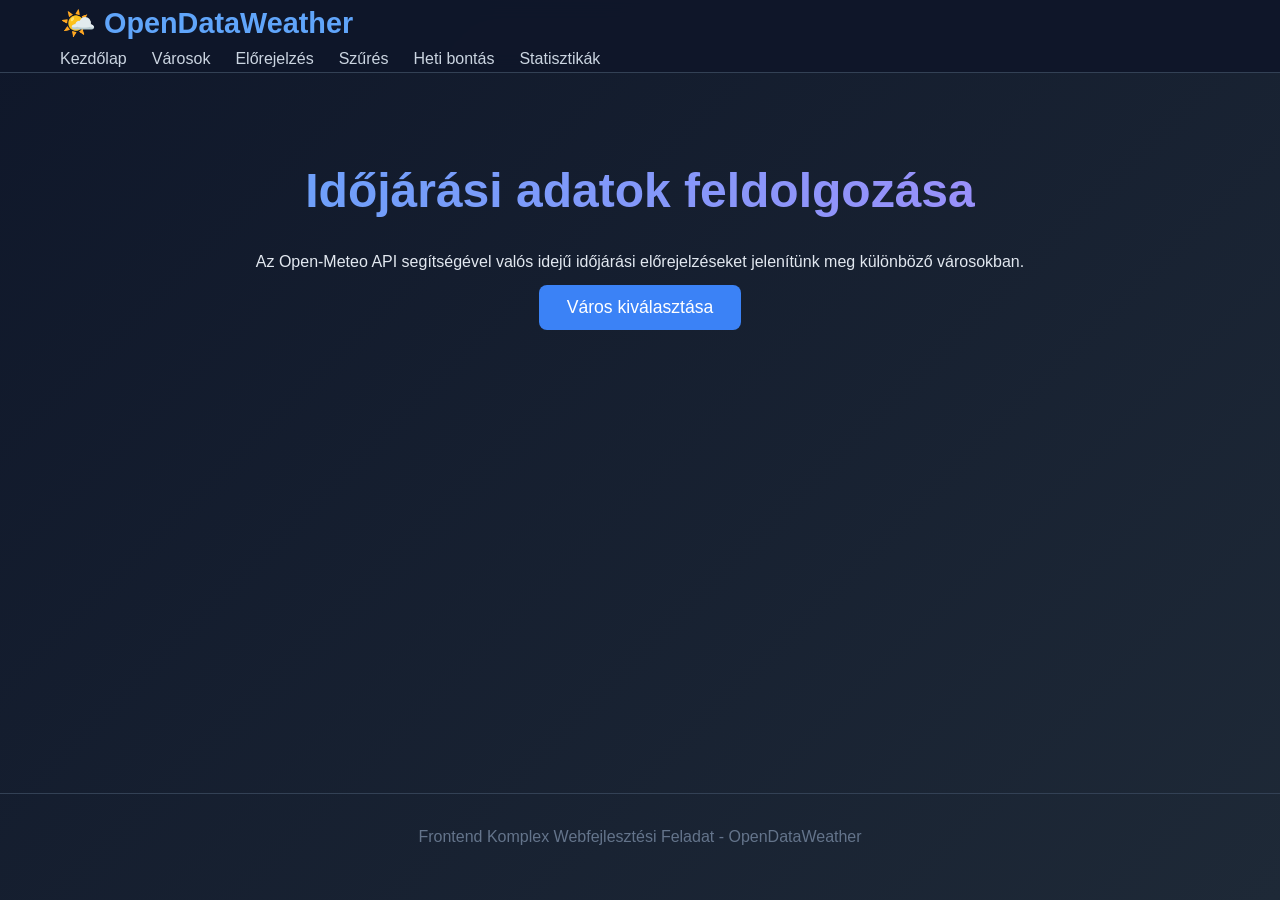
<file: Web/Idojaras/index.html>
<!DOCTYPE html>
<html lang="hu">
<head>
    <meta charset="UTF-8">
    <meta name="viewport" content="width=device-width, initial-scale=1.0">
    <title>OpenDataWeather</title>
    <link rel="stylesheet" href="styles.css">
</head>
<body>
    <header>
        <div class="container">
            <h1>🌤️ OpenDataWeather</h1>
            <nav>
                <ul>
                    <li><a href="#" onclick="navigateTo('home')">Kezdőlap</a></li>
                    <li><a href="#" onclick="navigateTo('cities')">Városok</a></li>
                    <li><a href="#" onclick="navigateTo('forecast')">Előrejelzés</a></li>
                    <li><a href="#" onclick="navigateTo('filter')">Szűrés</a></li>
                    <li><a href="#" onclick="navigateTo('weekly')">Heti bontás</a></li>
                    <li><a href="#" onclick="navigateTo('stats')">Statisztikák</a></li>
                </ul>
            </nav>
        </div>
    </header>

    <main class="container">
        <!-- HOME -->
        <div id="home-page" class="page">
            <div class="hero">
                <h2>Időjárási adatok feldolgozása</h2>
                <p>Az Open-Meteo API segítségével valós idejű időjárási előrejelzéseket jelenítünk meg különböző városokban.</p>
                <button onclick="navigateTo('cities')" class="btn-primary">Város kiválasztása</button>
            </div>
        </div>

        <!-- CITIES -->
        <div id="cities-page" class="page hidden">
            <h2>Város kiválasztása</h2>
            <select id="city-select" onchange="selectCity()">
                <option value="">Válassz várost...</option>
            </select>
            
            <div id="selected-city-info" class="mt-4"></div>
        </div>

        <!-- FORECAST -->
        <div id="forecast-page" class="page hidden">
            <h2 id="forecast-title">7 napos előrejelzés</h2>
            <div id="loading" class="loading">Betöltés...</div>
            <div id="forecast-grid" class="forecast-grid"></div>
        </div>

        <!-- FILTER -->
        <div id="filter-page" class="page hidden">
            <h2>Szűrés</h2>
            <div class="filters">
                <button onclick="filterRainy()" class="btn-secondary">Csak esős napok</button>
                <button onclick="filterHot()" class="btn-secondary">Csak meleg napok (&gt;25°C)</button>
                <button onclick="resetFilter()" class="btn-secondary">Szűrők törlése</button>
            </div>
            <div id="filter-grid" class="forecast-grid"></div>
        </div>

        <!-- WEEKLY -->
        <div id="weekly-page" class="page hidden">
            <h2>Heti bontás</h2>
            <div id="weekly-summary" class="weekly-summary"></div>
            <div id="weekly-grid" class="forecast-grid"></div>
        </div>

        <!-- STATS -->
        <div id="stats-page" class="page hidden">
            <h2>Statisztikák</h2>
            <div id="stats-content" class="stats-grid"></div>
        </div>
    </main>

    <footer>
        <div class="container">
            <p>Frontend Komplex Webfejlesztési Feladat - OpenDataWeather</p>
        </div>
    </footer>

    <script src="script.js"></script>
</body>
</html>
</file>
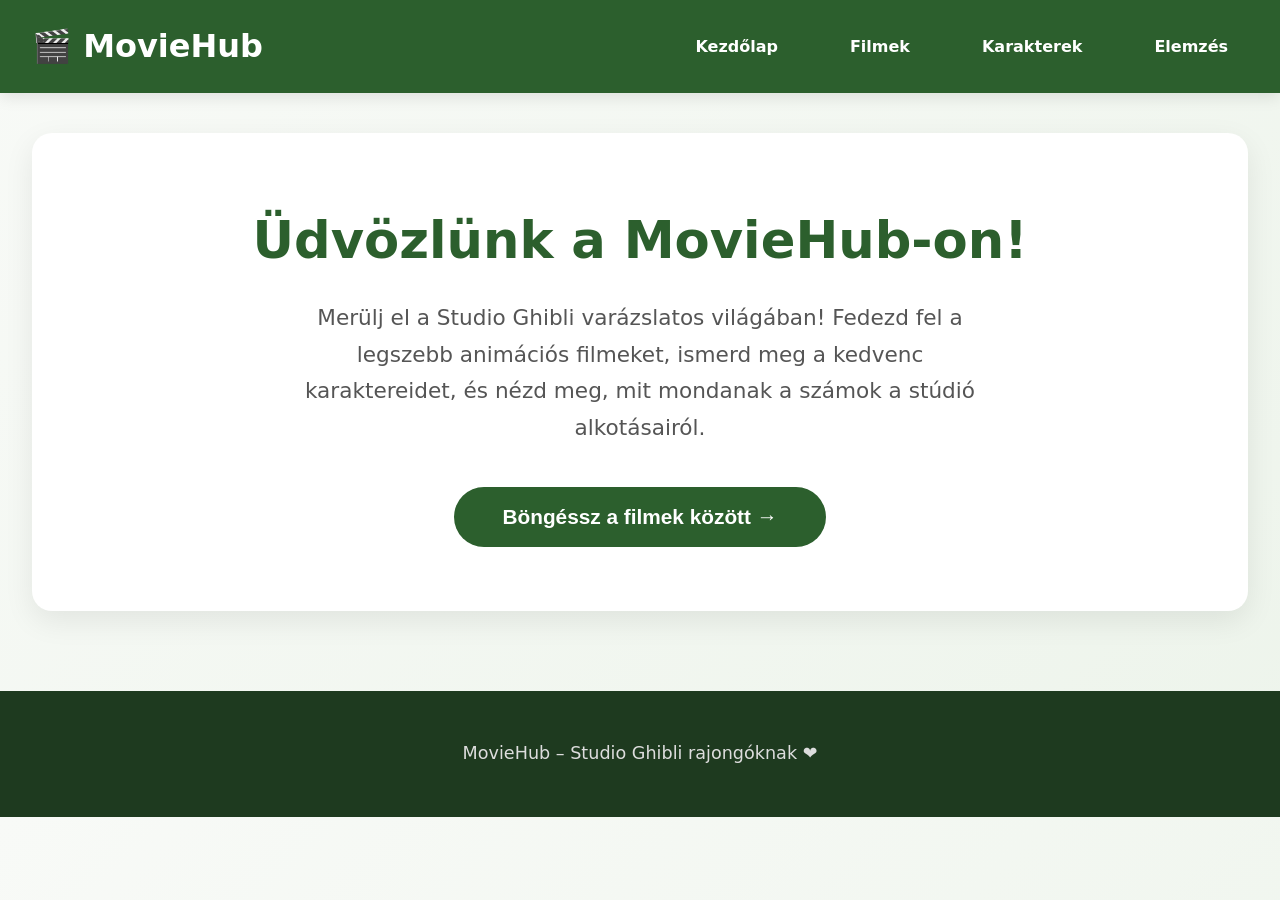
<file: Web/Konyvtar/index.html>
<!doctype html>
<html lang="hu">
  <head>
    <meta charset="UTF-8" />
    <meta name="viewport" content="width=device-width, initial-scale=1.0" />
    <title>MovieHub – Studio Ghibli Filmek</title>
    <style>
      :root {
        --primary: #2c5f2d;
        --accent: #f4a261;
      }

      * {
        margin: 0;
        padding: 0;
        box-sizing: border-box;
      }

      body {
        font-family: "Segoe UI", system-ui, sans-serif;
        line-height: 1.7;
        background: linear-gradient(135deg, #f8faf7 0%, #edf4eb 100%);
        color: #333;
      }

      header {
        background: var(--primary);
        color: white;
        padding: 1.2rem 0;
        position: sticky;
        top: 0;
        z-index: 100;
        box-shadow: 0 4px 15px rgba(0, 0, 0, 0.1);
      }

      .nav-container {
        max-width: 1280px;
        margin: 0 auto;
        padding: 0 2rem;
        display: flex;
        justify-content: space-between;
        align-items: center;
      }

      .logo {
        font-size: 2rem;
        font-weight: 700;
        display: flex;
        align-items: center;
        gap: 12px;
      }

      nav ul {
        display: flex;
        list-style: none;
        gap: 2rem;
      }

      nav a {
        color: white;
        text-decoration: none;
        font-weight: 600;
        padding: 10px 20px;
        border-radius: 50px;
        transition: all 0.3s ease;
      }

      nav a:hover,
      nav a.active {
        background: rgba(255, 255, 255, 0.25);
      }

      main {
        max-width: 1280px;
        margin: 2.5rem auto;
        padding: 0 2rem;
      }

      .page {
        display: none;
      }

      .page.active {
        display: block;
        animation: fadeIn 0.4s ease forwards;
      }

      @keyframes fadeIn {
        from {
          opacity: 0;
          transform: translateY(20px);
        }
        to {
          opacity: 1;
          transform: translateY(0);
        }
      }

      .card {
        background: white;
        border-radius: 20px;
        box-shadow: 0 10px 30px rgba(0, 0, 0, 0.08);
        padding: 2rem;
        transition: all 0.3s ease;
      }

      .card:hover {
        transform: translateY(-8px);
        box-shadow: 0 20px 40px rgba(0, 0, 0, 0.12);
      }

      .films-grid {
        display: grid;
        grid-template-columns: repeat(auto-fill, minmax(300px, 1fr));
        gap: 2rem;
      }

      .film-card {
        cursor: pointer;
      }

      .category {
        display: inline-block;
        padding: 6px 16px;
        border-radius: 9999px;
        font-size: 0.9rem;
        font-weight: 600;
      }

      .category.weak {
        background: #fee2e2;
        color: #b91c1c;
      }
      .category.good {
        background: #fef3c7;
        color: #854d0e;
      }
      .category.outstanding {
        background: #d1fae5;
        color: #0f766e;
      }

      .detail-container {
        background: white;
        border-radius: 20px;
        padding: 3rem;
        box-shadow: 0 10px 30px rgba(0, 0, 0, 0.08);
        max-width: 1000px;
        margin: 0 auto;
      }

      .characters-grid {
        display: grid;
        grid-template-columns: repeat(auto-fill, minmax(280px, 1fr));
        gap: 1.8rem;
      }

      .loading {
        text-align: center;
        padding: 4rem 2rem;
        font-size: 1.3rem;
        color: var(--primary);
        display: flex;
        align-items: center;
        justify-content: center;
        gap: 15px;
      }

      .spinner {
        width: 32px;
        height: 32px;
        border: 5px solid #e5e7eb;
        border-top-color: var(--primary);
        border-radius: 50%;
        animation: spin 1s linear infinite;
      }

      @keyframes spin {
        to {
          transform: rotate(360deg);
        }
      }

      table {
        width: 100%;
        border-collapse: collapse;
        margin: 1.5rem 0;
      }

      th,
      td {
        padding: 16px 20px;
        text-align: left;
        border-bottom: 1px solid #eee;
      }

      th {
        background: #f8faf8;
        font-weight: 600;
      }

      .error {
        background: #fee2e2;
        color: #b91c1c;
        padding: 1.2rem;
        border-radius: 12px;
        margin: 1rem 0;
      }

      .pagination {
        display: flex;
        justify-content: center;
        align-items: center;
        gap: 1.5rem;
        margin-top: 3rem;
      }

      button {
        background: var(--primary);
        color: white;
        border: none;
        padding: 12px 28px;
        border-radius: 50px;
        cursor: pointer;
        font-weight: 600;
        font-size: 1.05rem;
        transition: all 0.3s;
      }

      button:hover {
        background: #1e4a1f;
        transform: translateY(-2px);
      }

      input,
      select {
        padding: 14px 20px;
        border: 2px solid #e5e7eb;
        border-radius: 50px;
        font-size: 1.05rem;
      }

      input:focus,
      select:focus {
        border-color: var(--accent);
        outline: none;
      }

      @media (max-width: 768px) {
        .nav-container {
          flex-direction: column;
          gap: 1.2rem;
        }
        nav ul {
          gap: 1rem;
        }
      }
    </style>
  </head>
  <body>
    <header>
      <div class="nav-container">
        <div class="logo">🎬 MovieHub</div>
        <nav>
          <ul>
            <li>
              <a href="#" onclick="navigateTo('home')" id="nav-home"
                >Kezdőlap</a
              >
            </li>
            <li>
              <a href="#" onclick="navigateTo('films')" id="nav-films"
                >Filmek</a
              >
            </li>
            <li>
              <a href="#" onclick="navigateTo('characters')" id="nav-characters"
                >Karakterek</a
              >
            </li>
            <li>
              <a href="#" onclick="navigateTo('analysis')" id="nav-analysis"
                >Elemzés</a
              >
            </li>
          </ul>
        </nav>
      </div>
    </header>

    <div id="loading-screen" class="loading" style="display: none">
      <div class="spinner"></div>
      <span>Adatok betöltése a Studio Ghibli világából...</span>
    </div>

    <main>
      <!-- KEZDŐOLDAL -->
      <div id="home-page" class="page active">
        <div class="card" style="text-align: center; padding: 4rem 2rem">
          <h1
            style="
              font-size: 3.2rem;
              margin-bottom: 1rem;
              color: var(--primary);
            "
          >
            Üdvözlünk a MovieHub-on!
          </h1>
          <p
            style="
              font-size: 1.35rem;
              max-width: 720px;
              margin: 0 auto 2.5rem;
              color: #555;
            "
          >
            Merülj el a Studio Ghibli varázslatos világában! Fedezd fel a
            legszebb animációs filmeket, ismerd meg a kedvenc karaktereidet, és
            nézd meg, mit mondanak a számok a stúdió alkotásairól.
          </p>
          <button
            onclick="navigateTo('films')"
            style="font-size: 1.3rem; padding: 18px 48px"
          >
            Böngéssz a filmek között →
          </button>
        </div>
      </div>

      <!-- FILM LISTA -->
      <div id="films-page" class="page">
        <div class="card">
          <div
            style="
              display: flex;
              flex-wrap: wrap;
              gap: 1.5rem;
              align-items: center;
              margin-bottom: 2.5rem;
            "
          >
            <input
              type="text"
              id="search-input"
              placeholder="Keresés film cím szerint..."
              onkeyup="if (event.key === 'Enter') renderFilmsList();"
              style="flex: 1; min-width: 280px"
            />

            <select
              id="sort-select"
              onchange="renderFilmsList()"
              style="min-width: 220px"
            >
              <option value="year-desc">Év szerint csökkenő</option>
              <option value="year-asc">Év szerint növekvő</option>
              <option value="rating-desc">Értékelés szerint csökkenő</option>
              <option value="rating-asc">Értékelés szerint növekvő</option>
            </select>

            <button onclick="renderFilmsList()">Keresés</button>
          </div>

          <div id="films-grid" class="films-grid"></div>
        </div>
      </div>

      <!-- FILM RÉSZLETEZŐ -->
      <div id="film-detail-page" class="page">
        <button
          onclick="navigateTo('films')"
          style="margin-bottom: 2rem; font-size: 1.1rem"
        >
          ← Vissza a filmekhez
        </button>
        <div id="detail-content" class="detail-container"></div>
      </div>

      <!-- KARAKTEREK -->
      <div id="characters-page" class="page">
        <div class="card">
          <h2 style="margin-bottom: 2rem">A Studio Ghibli karakterei</h2>
          <div id="characters-grid" class="characters-grid"></div>
          <div class="pagination" id="pagination"></div>
        </div>
      </div>

      <!-- ELEMZÉS -->
      <div id="analysis-page" class="page">
        <div class="card">
          <h2 style="margin-bottom: 2.5rem">📊 Érdekes statisztikák</h2>

          <h3>Filmek száma megjelenési év szerint</h3>
          <div id="year-stats" style="margin: 1.5rem 0 3rem"></div>

          <h3>Rendezők átlagos értékelése</h3>
          <div id="director-stats" style="margin: 1.5rem 0 3rem"></div>

          <h3>A leghosszabb film</h3>
          <div
            id="longest-film"
            class="card"
            style="margin-top: 1rem; background: #ecfdf5"
          ></div>
        </div>
      </div>
    </main>

    <footer
      style="
        background: #1e3a1f;
        color: #ddd;
        text-align: center;
        padding: 3rem 1rem;
        margin-top: 5rem;
      "
    >
      <p style="font-size: 1.1rem">MovieHub – Studio Ghibli rajongóknak ❤️</p>
    </footer>

    <script>
      let allFilms = [];
      let allPeople = [];
      let urlToFilmTitle = new Map();
      let currentPage = 1;
      const ITEMS_PER_PAGE = 8;

      function getCategory(score) {
        const num = parseInt(score);
        if (num < 70) return { text: "gyenge", className: "weak" };
        if (num <= 85) return { text: "jó", className: "good" };
        return { text: "kiemelkedő", className: "outstanding" };
      }

      async function loadData() {
        const loadingScreen = document.getElementById("loading-screen");
        loadingScreen.style.display = "flex";

        try {
          const [filmsRes, peopleRes] = await Promise.all([
            fetch("https://ghibliapi.vercel.app/films"),
            fetch("https://ghibliapi.vercel.app/people"),
          ]);

          allFilms = await filmsRes.json();
          allPeople = await peopleRes.json();

          // Film URL → cím gyors kereséshez
          urlToFilmTitle = new Map();
          allFilms.forEach((film) => {
            urlToFilmTitle.set(
              `https://ghibliapi.vercel.app/films/${film.id}`,
              film.title,
            );
          });

          loadingScreen.style.display = "none";
          renderAnalysis(); // elemzés előre elkészítése
        } catch (error) {
          loadingScreen.style.display = "none";
          alert(
            "Sajnos nem sikerült betölteni az adatokat. Kérlek próbáld meg később!",
          );
          console.error(error);
        }
      }

      function navigateTo(page) {
        document
          .querySelectorAll(".page")
          .forEach((p) => p.classList.remove("active"));
        document.getElementById(page + "-page").classList.add("active");

        document
          .querySelectorAll("nav a")
          .forEach((a) => a.classList.remove("active"));
        const activeLink = document.getElementById("nav-" + page);
        if (activeLink) activeLink.classList.add("active");

        if (page === "films") renderFilmsList();
        if (page === "characters") {
          currentPage = 1;
          renderCharacters();
        }
      }

      function renderFilmsList() {
        const container = document.getElementById("films-grid");
        const searchTerm = document
          .getElementById("search-input")
          .value.toLowerCase()
          .trim();
        const sortValue = document.getElementById("sort-select").value;

        let filtered = allFilms.filter((film) =>
          film.title.toLowerCase().includes(searchTerm),
        );

        // Rendezés
        if (sortValue.includes("year")) {
          filtered.sort((a, b) =>
            sortValue === "year-desc"
              ? b.release_date - a.release_date
              : a.release_date - b.release_date,
          );
        } else {
          filtered.sort((a, b) =>
            sortValue === "rating-desc"
              ? b.rt_score - a.rt_score
              : a.rt_score - b.rt_score,
          );
        }

        if (filtered.length === 0) {
          container.innerHTML = `<p style="grid-column: 1/-1; text-align:center; padding:4rem; font-size:1.3rem; color:#666;">
                    Nincs találat a keresett címre.
                </p>`;
          return;
        }

        let html = "";
        filtered.forEach((film) => {
          const cat = getCategory(film.rt_score);
          html += `
                <div class="card film-card" onclick="showFilmDetail('${film.id}')">
                    <h3>${film.title}</h3>
                    <p><strong>Év:</strong> ${film.release_date}</p>
                    <p><strong>Rendező:</strong> ${film.director}</p>
                    <p>
                        <strong>Értékelés:</strong> ${film.rt_score} 
                        <span class="category ${cat.className}">${cat.text}</span>
                    </p>
                </div>`;
        });
        container.innerHTML = html;
      }

      async function showFilmDetail(id) {
        navigateTo("film-detail");
        const container = document.getElementById("detail-content");

        container.innerHTML = `
                <div class="loading">
                    <div class="spinner"></div>
                    <span>Film részleteinek betöltése...</span>
                </div>`;

        try {
          const res = await fetch(`https://ghibliapi.vercel.app/films/${id}`);
          const film = await res.json();

          const characterCount = film.people ? film.people.length : 0;
          const cat = getCategory(film.rt_score);

          container.innerHTML = `
                    <h1 style="margin-bottom: 0.8rem;">${film.title}</h1>
                    <p style="font-size: 1.15rem; color: #555; margin-bottom: 2rem;">
                        <strong>Eredeti cím:</strong> ${film.original_title}
                    </p>
                    
                    <div style="display: grid; grid-template-columns: repeat(auto-fit, minmax(200px, 1fr)); gap: 1.5rem; margin-bottom: 3rem; font-size: 1.1rem;">
                        <div><strong>Játékidő:</strong> ${film.running_time} perc</div>
                        <div><strong>Értékelés:</strong> ${film.rt_score} 
                            <span class="category ${cat.className}">${cat.text}</span>
                        </div>
                        <div><strong>Karakterek:</strong> ${characterCount} fő</div>
                        <div><strong>Rendező:</strong> ${film.director}</div>
                    </div>
                    
                    <h3>Leírás</h3>
                    <p style="font-size: 1.15rem; line-height: 1.8;">${film.description}</p>
                `;
        } catch (err) {
          container.innerHTML = `<div class="error">Nem sikerült betölteni a film adatait. Próbáld meg később!</div>`;
        }
      }

      function renderCharacters() {
        const container = document.getElementById("characters-grid");
        const pagination = document.getElementById("pagination");

        const start = (currentPage - 1) * ITEMS_PER_PAGE;
        const end = start + ITEMS_PER_PAGE;
        const paginated = allPeople.slice(start, end);

        let html = "";
        paginated.forEach((person) => {
          const filmTitles = person.films
            ? person.films
                .map((url) => urlToFilmTitle.get(url) || "Ismeretlen")
                .join(", ")
            : "Nem szerepel filmben";

          html += `
                <div class="card">
                    <h3>${person.name}</h3>
                    <p><strong>Nem:</strong> ${person.gender}</p>
                    <p><strong>Életkor:</strong> ${person.age || "Ismeretlen"}</p>
                    <p style="margin-top: 12px;"><strong>Szerepel itt:</strong><br>${filmTitles}</p>
                </div>`;
        });

        container.innerHTML = html;

        const totalPages = Math.ceil(allPeople.length / ITEMS_PER_PAGE);
        pagination.innerHTML = `
                <button onclick="prevPage()" ${currentPage === 1 ? "disabled" : ""}>Előző</button>
                <span style="font-weight:600; font-size:1.1rem;">${currentPage} / ${totalPages}</span>
                <button onclick="nextPage()" ${currentPage === totalPages ? "disabled" : ""}>Következő</button>
            `;
      }

      function prevPage() {
        if (currentPage > 1) {
          currentPage--;
          renderCharacters();
        }
      }
      function nextPage() {
        const total = Math.ceil(allPeople.length / ITEMS_PER_PAGE);
        if (currentPage < total) {
          currentPage++;
          renderCharacters();
        }
      }

      function renderAnalysis() {
        // Évek szerinti statisztika
        const yearCount = allFilms.reduce((acc, film) => {
          acc[film.release_date] = (acc[film.release_date] || 0) + 1;
          return acc;
        }, {});

        let yearHTML =
          "<table><thead><tr><th>Év</th><th>Filmek száma</th></tr></thead><tbody>";
        Object.keys(yearCount)
          .sort((a, b) => b - a)
          .forEach((year) => {
            yearHTML += `<tr><td><strong>${year}</strong></td><td>${yearCount[year]} darab</td></tr>`;
          });
        yearHTML += "</tbody></table>";
        document.getElementById("year-stats").innerHTML = yearHTML;

        // Rendezők átlaga
        const directorStats = {};
        allFilms.forEach((film) => {
          const dir = film.director;
          if (!directorStats[dir]) directorStats[dir] = { sum: 0, count: 0 };
          directorStats[dir].sum += parseInt(film.rt_score);
          directorStats[dir].count++;
        });

        let dirHTML =
          "<table><thead><tr><th>Rendező</th><th>Átlagos értékelés</th></tr></thead><tbody>";
        Object.keys(directorStats)
          .sort(
            (a, b) =>
              directorStats[b].sum / directorStats[b].count -
              directorStats[a].sum / directorStats[a].count,
          )
          .forEach((dir) => {
            const avg = (
              directorStats[dir].sum / directorStats[dir].count
            ).toFixed(1);
            dirHTML += `<tr><td>${dir}</td><td><strong>${avg}</strong></td></tr>`;
          });
        dirHTML += "</tbody></table>";
        document.getElementById("director-stats").innerHTML = dirHTML;

        // Leghosszabb film
        const longest = allFilms.reduce((max, film) =>
          parseInt(film.running_time) > parseInt(max.running_time) ? film : max,
        );

        document.getElementById("longest-film").innerHTML = `
                <h3 style="color: var(--primary);">${longest.title}</h3>
                <p><strong>Játékidő:</strong> ${longest.running_time} perc</p>
                <p><strong>Rendező:</strong> ${longest.director} • ${longest.release_date}</p>
            `;
      }

      // Indítás
      window.onload = loadData;
    </script>
  </body>
</html>
</file>
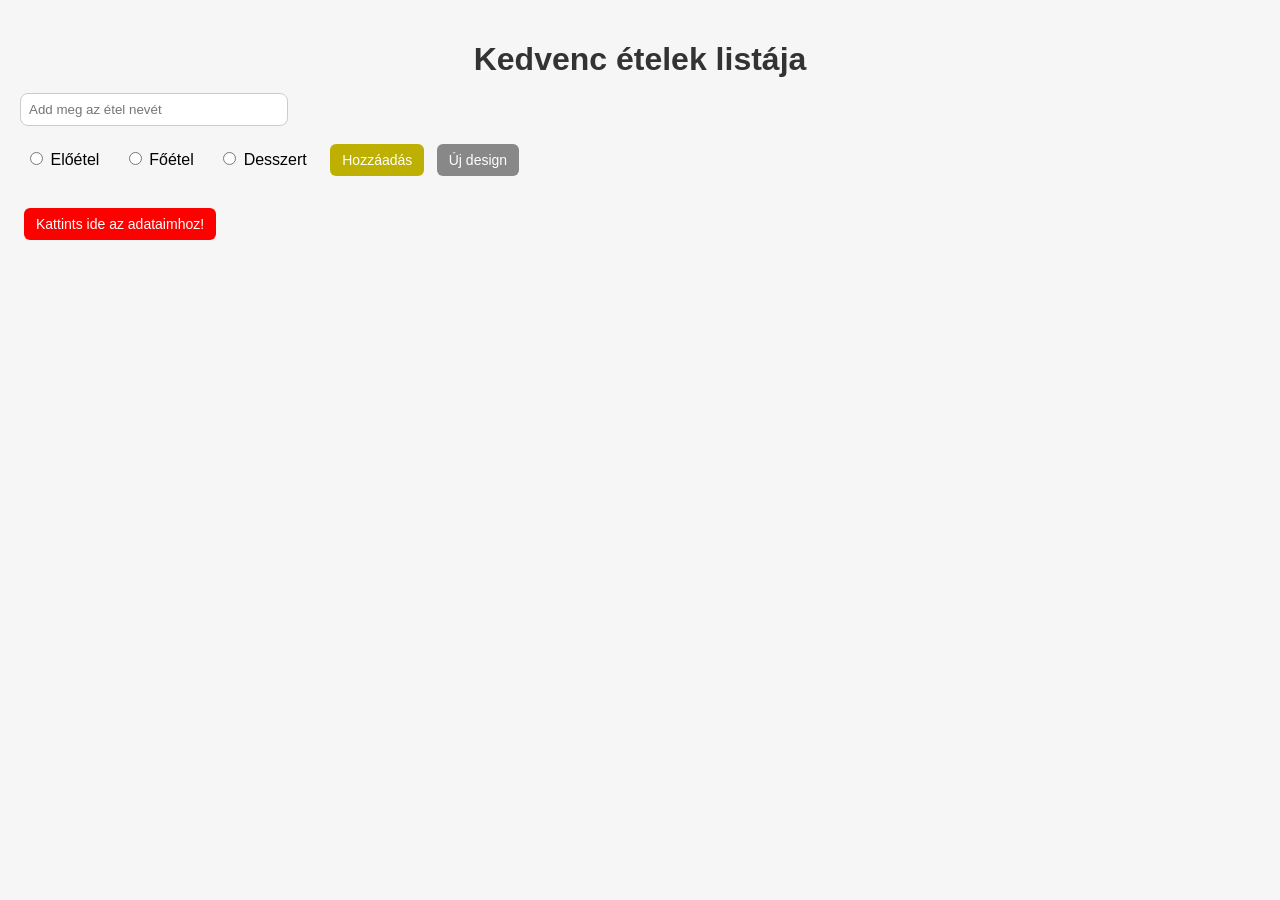
<file: Web/Etelek/etelek.html>
<!DOCTYPE html>
<html lang="en">
<head>
    <meta charset="UTF-8">
    <meta name="viewport" content="width=device-width, initial-scale=1.0">
    <title>Ételek</title>
    <style>
        body {
            font-family: Arial, sans-serif;
            background-color: #f6f6f6;
            margin: 0;
            padding: 20px;
        }

        h1 {
            text-align: center;
            color: #333;
            margin-bottom: 15px;
        }

        input[type="text"] {
            width: 250px;
            padding: 8px;
            border: 1px solid #ccc;
            border-radius: 8px;
            margin-bottom: 10px;
        }

        input[type="radio"] {
            margin-left: 10px;
        }

        label {
            margin-right: 15px;
        }

        button {
            background-color: #ff0000;
            border: none;
            color: white;
            padding: 8px 12px;
            margin: 8px 4px;
            border-radius: 6px;
            cursor: pointer;
            font-size: 14px;
            transition: background 0.3s;
        }

        button:hover {
            background-color: #c91414;
        }

        #valtozDesign {
            background-color: #888;
        }

        #valtozDesign:hover {
            background-color: #666;
        }

        ul {
            list-style: none;
            padding: 0;
            margin-top: 15px;
        }

        li {
            background: white;
            border-radius: 10px;
            box-shadow: 0 2px 5px rgba(0,0,0,0.5);
            padding: 12px;
            margin-bottom: 10px;
        }

        li p {
            padding: 6px;
            background-color: #f5f5f5;
            border-radius: 6px;
        }

        #megjegyzes {
            background-color: #2facbd;
        }

        #megjegyzes:hover {
            background-color: #0bccda;
        }

        #hozzaadInput {
            background-color: #bdb000;
        }

        #hozzaadInput:hover {
            background-color: #a1aa1e;
        }
    </style>
</head>
<body>
    <h1>Kedvenc ételek listája</h1>
    
    <input type="text" id="szovegInput" placeholder="Add meg az étel nevét">
    <br>
    
    <input type="radio" id="eloetel" name="etkezes" value="Előétel">
    <label for="eloetel">Előétel</label>
    <input type="radio" id="foetel" name="etkezes" value="Főétel">
    <label for="foetel">Főétel</label>
    <input type="radio" id="desszert" name="etkezes" value="Desszert">
    <label for="desszert">Desszert</label>
    

    <button id="hozzaadInput">Hozzáadás</button>
    <button id="valtozDesign">Új design</button>

    <ul id="lista">
        
    </ul>
    <button id="sajatAdatok">Kattints ide az adataimhoz!</button>
<script>
    document.getElementById("hozzaadInput").addEventListener("click", () => {
            const inputSzoveg = document.getElementById("szovegInput");
            if (inputSzoveg.value.trim() !== "") {
                const lista = document.getElementById("lista");

                const ujLi = document.createElement("li");

                const inputButton = document.querySelector('input[name="etkezes"]:checked');
                if (inputButton) {
                ujLi.textContent = `${inputSzoveg.value} (${inputButton.value})`;
                }
                
                const megjegyzes = document.createElement("button");
                megjegyzes.textContent = "Értékelés";
                megjegyzes.id = "megjegyzes";
                megjegyzes.addEventListener("click", () => {
                    let szoveg = prompt("Adj megjegyzést az ételről!")

                    if (szoveg != null) {
                    const ujBekezdes = document.createElement("p");
                    ujBekezdes.textContent = szoveg;
                    ujLi.appendChild(ujBekezdes);
                    }
                });
                
                const torles = document.createElement("button");
                torles.textContent = "Törlés";
                torles.addEventListener("click", () => ujLi.remove());
                ujLi.appendChild(megjegyzes);
                ujLi.appendChild(torles);
                lista.insertBefore(ujLi, lista.children[1]);
                inputSzoveg.value = "";
            }

        });

        document.getElementById("valtozDesign").addEventListener("click", () => {
            document.body.style.backgroundColor = "lightgray"
            document.body.style.color = "red"
            document.body.style.fontWeight = "bold"
        });

        document.getElementById("sajatAdatok").addEventListener("click", () => {
            const adatok = document.createElement("p");
            adatok.textContent = "Nyirati Bálint 13.B"
            document.body.appendChild(adatok)
        });
</script>
</body>
</html>
</file>
<file: Web/Idojaras/styles.css>
/* styles.css */
* {
    margin: 0;
    padding: 0;
    box-sizing: border-box;
}

body {
    font-family: 'Segoe UI', Tahoma, Geneva, Verdana, sans-serif;
    background: linear-gradient(135deg, #0f172a, #1e2937);
    color: #e2e8f0;
    min-height: 100vh;
    line-height: 1.6;
}

.container {
    max-width: 1200px;
    margin: 0 auto;
    padding: 0 20px;
}

header {
    background: rgba(15, 23, 42, 0.95);
    backdrop-filter: blur(10px);
    position: sticky;
    top: 0;
    z-index: 100;
    border-bottom: 1px solid #334155;
}

header h1 {
    color: #60a5fa;
    font-size: 1.8rem;
}

nav ul {
    list-style: none;
    display: flex;
    gap: 25px;
    flex-wrap: wrap;
}

nav a {
    color: #cbd5e1;
    text-decoration: none;
    font-weight: 500;
    transition: color 0.3s;
}

nav a:hover {
    color: #60a5fa;
}

main {
    padding: 40px 0;
    min-height: calc(100vh - 180px);
}

.hero {
    text-align: center;
    padding: 80px 20px;
}

.hero h2 {
    font-size: 3rem;
    margin-bottom: 20px;
    background: linear-gradient(to right, #60a5fa, #a78bfa);
    -webkit-background-clip: text;
    -webkit-text-fill-color: transparent;
}

.btn-primary, .btn-secondary {
    padding: 12px 28px;
    border: none;
    border-radius: 8px;
    font-size: 1.1rem;
    cursor: pointer;
    transition: all 0.3s;
    margin: 10px;
}

.btn-primary {
    background: #3b82f6;
    color: white;
}

.btn-primary:hover {
    background: #2563eb;
    transform: translateY(-3px);
}

.btn-secondary {
    background: #475569;
    color: #e2e8f0;
}

.btn-secondary:hover {
    background: #64748b;
}

.forecast-grid {
    display: grid;
    grid-template-columns: repeat(auto-fill, minmax(260px, 1fr));
    gap: 20px;
    margin-top: 30px;
}

.card {
    background: rgba(30, 41, 59, 0.8);
    border-radius: 16px;
    padding: 20px;
    border: 1px solid #475569;
    transition: transform 0.3s, box-shadow 0.3s;
    backdrop-filter: blur(8px);
}

.card:hover {
    transform: translateY(-8px);
    box-shadow: 0 20px 25px -5px rgb(0 0 0 / 0.3);
}

.card h3 {
    margin-bottom: 15px;
    color: #93c5fd;
}

.temp {
    font-size: 2.2rem;
    font-weight: bold;
    margin: 10px 0;
}

.hot { color: #f87171; }
.moderate { color: #fbbf24; }
.cold { color: #60a5fa; }

.loading {
    text-align: center;
    font-size: 1.3rem;
    padding: 40px;
    color: #94a3b8;
}

.hidden {
    display: none !important;
}

footer {
    text-align: center;
    padding: 30px;
    color: #64748b;
    border-top: 1px solid #334155;
}

/* Responsive */
@media (max-width: 768px) {
    nav ul {
        gap: 15px;
        justify-content: center;
    }
    
    .hero h2 {
        font-size: 2.2rem;
    }
}
</file>
